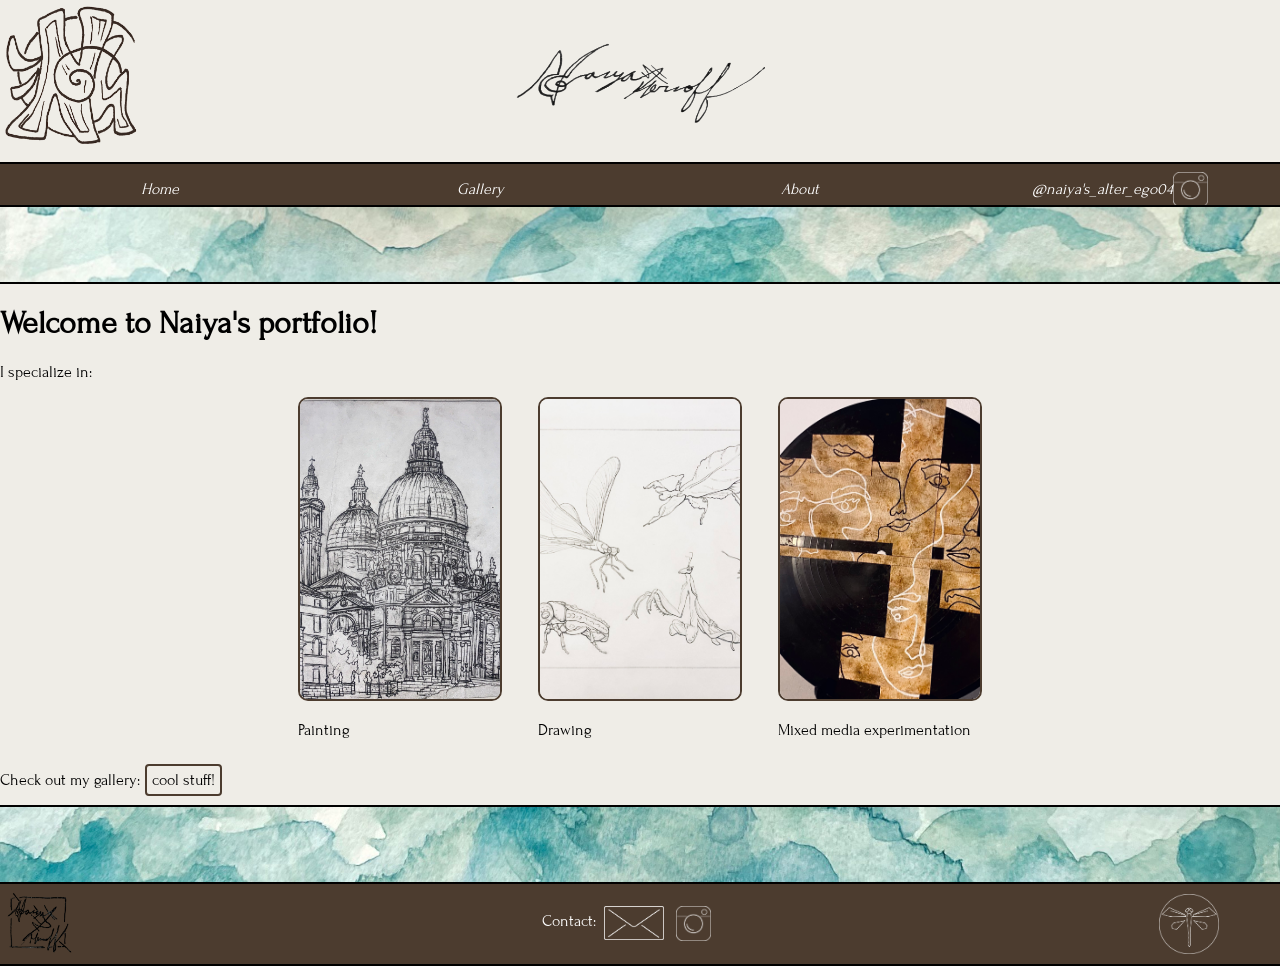
<file: index.html>
<!DOCTYPE html>
<html lang="en">
<head>
    <meta charset="UTF-8">
    <meta name="viewport" content="width=device-width, initial-scale=1.0">
    <title>Naiya-homepage</title>
    <link rel="stylesheet" href="style.css">
    <link rel="preconnect" href="https://fonts.googleapis.com">
    <link rel="preconnect" href="https://fonts.gstatic.com" crossorigin>
    <link href="https://fonts.googleapis.com/css2?family=Forum&display=swap" rel="stylesheet">
</head>
<body>
    <header>
        <a id="logo-link" href="index.html">
            <img id="home-header-logo" src="images/topleftlogopng.png" alt="logo-img">
        </a>
        <img id="header-signature-img" src="images/naiya-title-img.png" alt="header-title-img">

        <nav class="header-nav">
            <a href="index.html">Home</a>
            <a href="gallery.html">Gallery</a>
            <a href="about.html">About</a>
            <a class="insta-link" href="https://www.instagram.com/naiya_herzoff?utm_source=ig_web_button_share_sheet" target="_blank">
                <p>@naiya's_alter_ego04</p>
                <img src="images/instaicon2.png" class="custom-insta-logo" alt="insta-logo-img">
            </a>
        </nav>
        
    </header>

    <main>
        <img id="home-header-img" src="images/home-header-img.jpeg" alt="header-img">
        <h1>Welcome to Naiya's portfolio!</h1>
        <p>I specialize in:</p>

        <div id="home-imgs-card">

            <div id="home-img-set1">
                <img src="images/naiya_art_02.jpeg" id="home-img1" alt="home-img-1">
                <p id="home-img1-desc">Painting</p>
            </div>

            <div id="home-img-set2">
                <img src="images/naiya_art_06.jpeg" id="home-img2" alt="home-img-2">
                <p id="home-img2-desc">Drawing</p> 
            </div>

            <div id="home-img-set3">
                <img src="images/vinyl-faces-img.jpeg" id="home-img3" alt="home-img-3">
                <p id="home-img3-desc">Mixed media experimentation</p>
            </div>

        </div>

        <nav id="gallery-nav">
            <p>Check out my gallery: </p>
            <a id="gallery-button" href="gallery.html" target="_blank" >cool stuff!</a>
        </nav>
        
    </main>

    <img id="home-footer-img" src="images/home-footer-img.jpeg" alt="home-footer-img">

    <footer>
        <img id="footer-signature-img" src="images/bottomsignaturepng.png"  alt="naiya-signature-img">
        <nav id="footer-nav">
            <p>Contact:</p>
            <a id="footer-email-link" href="email">
                <img src="images/emailicon2.png" class="email-img" alt="email-img">
            </a>
            <a id="footer-insta-link" href="https://www.instagram.com/naiya_herzoff?utm_source=ig_web_button_share_sheet">
                <img id="footer-insta-img" src="images/instaicon2.png" class="custom-insta-logo" alt="insta-logo">
            </a>
        </nav>
        <img id="footer-icon" src="images/bottomicondragonfly.png" alt="dragonfly-footer-icon">
    </footer>
    
</body>
</html>
</file>
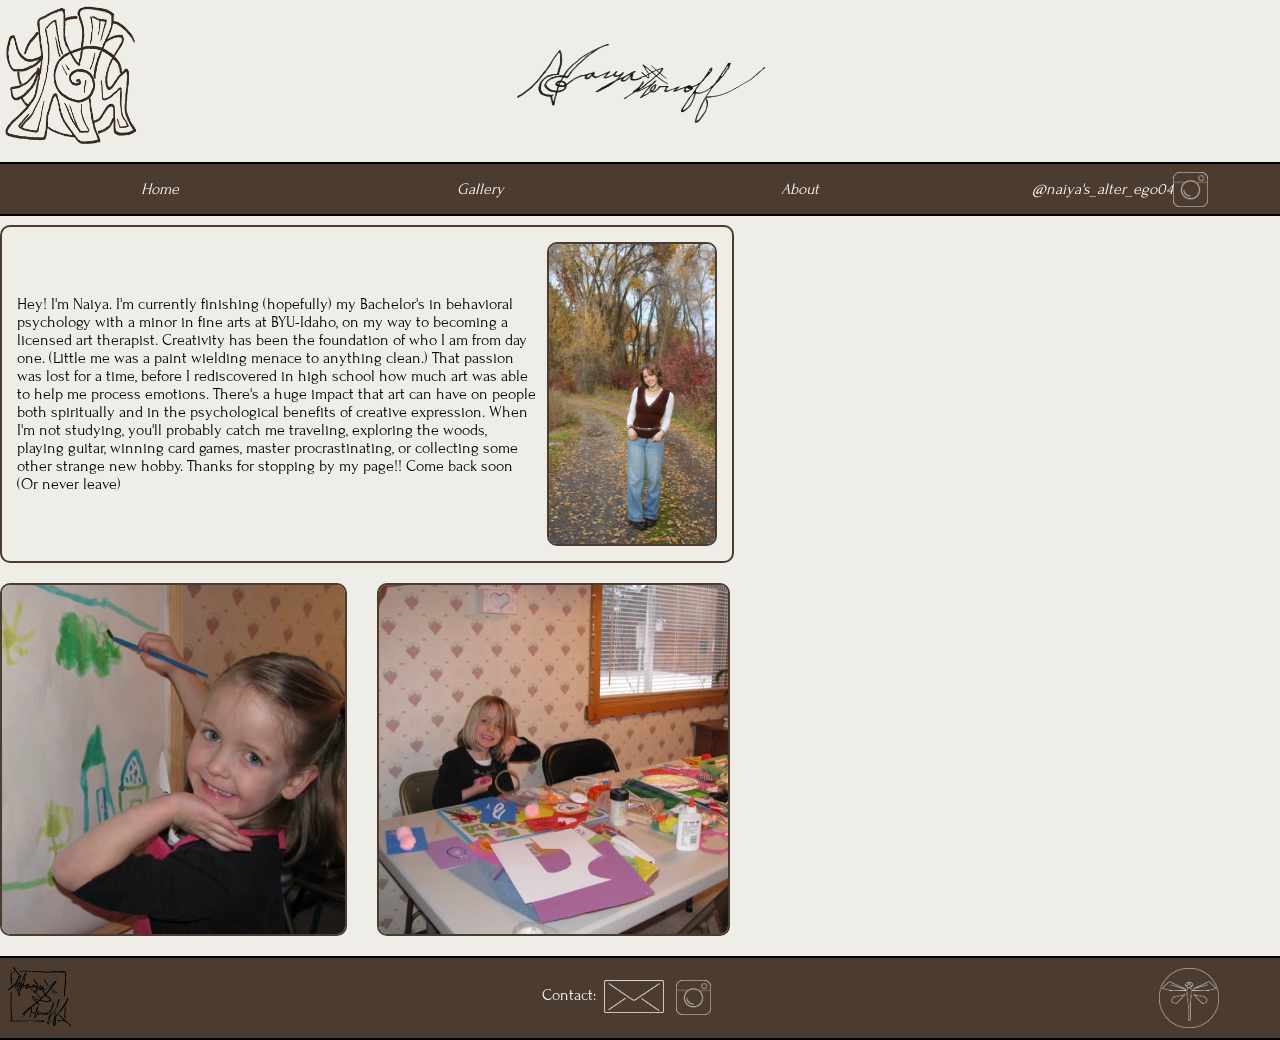
<file: about.html>
<!DOCTYPE html>
<html lang="en">
<head>
    <meta charset="UTF-8">
    <meta name="viewport" content="width=device-width, initial-scale=1.0">
    <title>Document</title>
    <link rel="stylesheet" href="style.css">
    <link rel="preconnect" href="https://fonts.googleapis.com">
    <link rel="preconnect" href="https://fonts.gstatic.com" crossorigin>
    <link href="https://fonts.googleapis.com/css2?family=Forum&display=swap" rel="stylesheet">
</head>
<body>
    <header>
        <a id="logo-link" href="index.html">
            <img id="home-header-logo" src="images/topleftlogopng.png" alt="logo-img">
        </a>
        <img id="header-signature-img" src="images/naiya-title-img.png" alt="header-title-img">

        <nav class="header-nav">
            <a href="index.html">Home</a>
            <a href="gallery.html">Gallery</a>
            <a href="about.html">About</a>
            <a class="insta-link" href="https://www.instagram.com/naiya_herzoff?utm_source=ig_web_button_share_sheet" target="_blank">
                <p>@naiya's_alter_ego04</p>
                <img src="images/instaicon2.png" class="custom-insta-logo" alt="insta-logo-img">
            </a>
        </nav>
    </header>

    <main>
        <div id="info-card">
            <p>Hey! I'm Naiya. 
                I'm currently finishing (hopefully) my Bachelor's in behavioral psychology with a minor in fine arts at BYU-Idaho, on my way to becoming a licensed art therapist.

                Creativity has been the foundation of who I am from day one. (Little me was a paint wielding menace to anything clean.)
                That passion was lost for a time, before I rediscovered in high school how much art was able to help me process emotions.
                There's a huge impact that art can have on people both spiritually and in the psychological benefits of creative expression. 

                When I'm not studying, you'll probably catch me traveling, exploring the woods, playing guitar, winning card games, master procrastinating, or collecting some other strange new hobby.

                Thanks for stopping by my page!! Come back soon (Or never leave)
            </p>
            <img src="images/adult_naiya.jpeg" alt="naiya-adult-img">
        </div>
        
        <div id="child-imgs">
            <img src="images/child_naiya_01.jpeg" alt="naiya-painting-img">
            <img src="images/child_naiya_02.jpeg" alt="naiya-crafting-img">
        </div>

    </main>

    <footer>
        <img id="footer-signature-img" src="images/bottomsignaturepng.png"  alt="naiya-signature-img">
        <nav id="footer-nav">
            <p>Contact:</p>
            <a id="footer-email-link" href="email">
                <img src="images/emailicon2.png" class="email-img" alt="email-img">
            </a>
            <a id="footer-insta-link" href="https://www.instagram.com/naiya_herzoff?utm_source=ig_web_button_share_sheet">
                <img id="footer-insta-img" src="images/instaicon2.png" class="custom-insta-logo" alt="insta-logo">
            </a>
        </nav>
        <img id="footer-icon" src="images/bottomicondragonfly.png" alt="dragonfly-footer-icon">
    </footer>
</body>
</html>
</file>
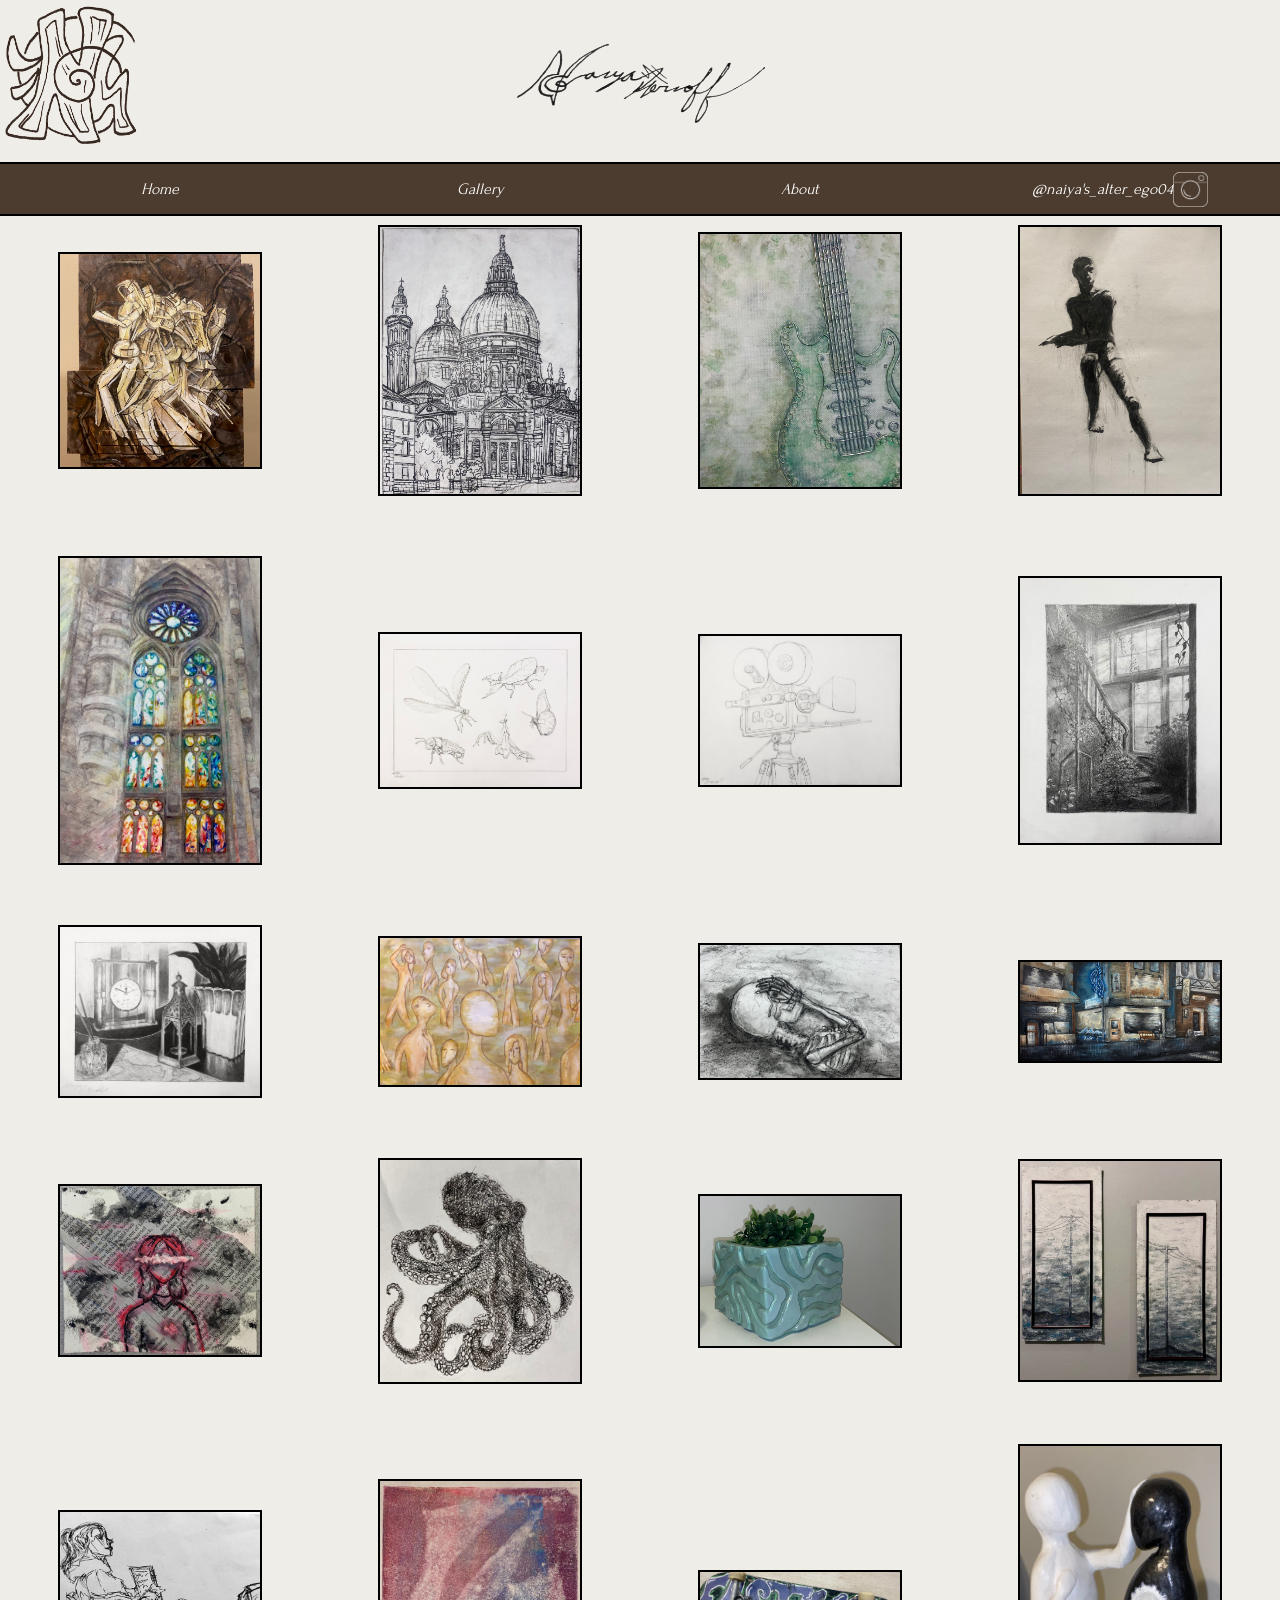
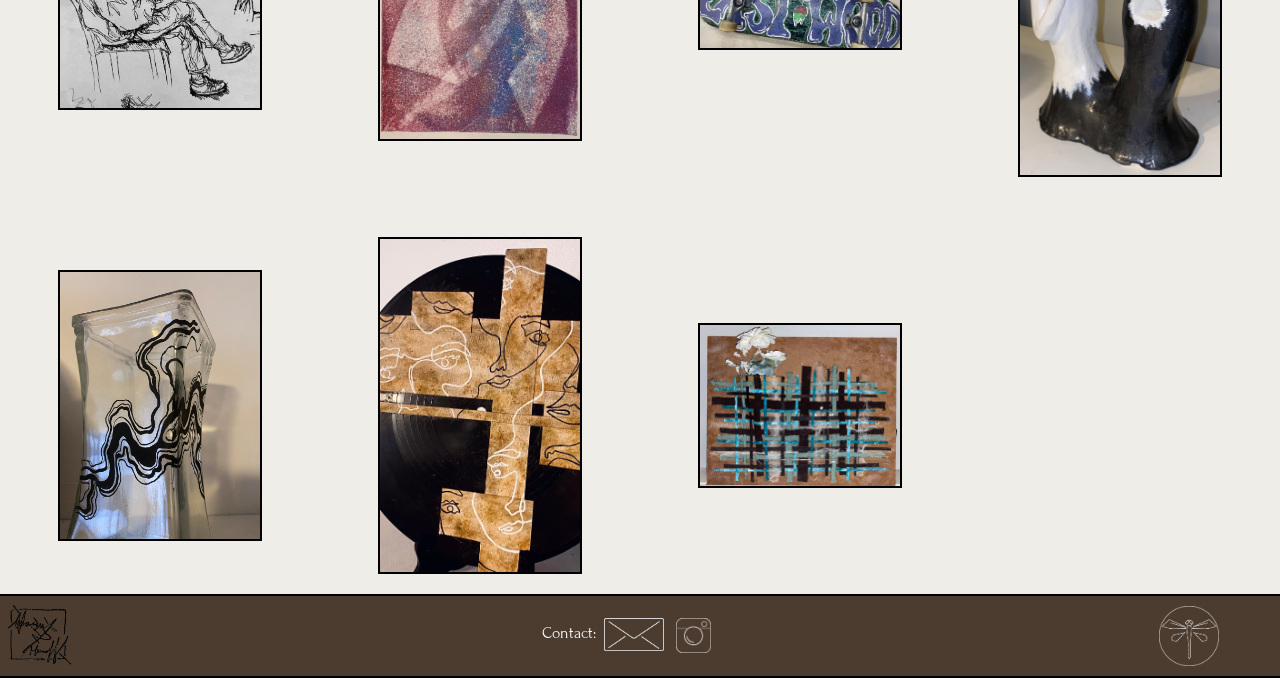
<file: gallery.html>
<!DOCTYPE html>
<html lang="en">
<head>
    <meta charset="UTF-8">
    <meta name="viewport" content="width=device-width, initial-scale=1.0">
    <title>Naiya-gallery</title>
    <link rel="stylesheet" href="style.css">
    <link rel="preconnect" href="https://fonts.googleapis.com">
    <link rel="preconnect" href="https://fonts.gstatic.com" crossorigin>
    <link href="https://fonts.googleapis.com/css2?family=Forum&display=swap" rel="stylesheet">

</head>
<body>

    <header>
        <a id="logo-link" href="index.html">
            <img id="home-header-logo" src="images/topleftlogopng.png" alt="logo-img">
        </a>
        <img id="header-signature-img" src="images/naiya-title-img.png" alt="header-title-img">

        <nav class="header-nav">
            <a href="index.html">Home</a>
            <a href="gallery.html">Gallery</a>
            <a href="about.html">About</a>
            <a class="insta-link" href="https://www.instagram.com/naiya_herzoff?utm_source=ig_web_button_share_sheet" target="_blank">
                <p>@naiya's_alter_ego04</p>
                <img src="images/instaicon2.png" class="custom-insta-logo" alt="insta-logo-img">
            </a>
        </nav>

    </header>
    
    <main>
        <div id="gallery-card">
            <img src="images/naiya_art_01.jpeg" alt="abstract-art-img">
            <img src="images/naiya_art_02.jpeg" alt="cathedral-drawing-img">
            <img src="images/naiya_art_03.jpeg" alt="electric-guitar-drawing">
            <img src="images/naiya_art_04.jpeg" alt="drawing-of-man-img">
            <img src="images/naiya_art_05.jpeg" alt="stained-glass-img">
            <img src="images/naiya_art_06.jpeg" alt="insects-img">
            <img src="images/naiya_art_07.jpeg" alt="camera-img">
            <img src="images/naiya_art_08.jpeg" alt="stairwell-img">
            <img src="images/naiya_art_09.jpeg" alt="clock-img">
            <img src="images/naiya-art-10.jpeg" alt="people-drawing-img">
            <img src="images/naiya-art-11.jpeg" alt="skeleton-drawing-img">
            <img src="images/naiya-art-12.jpeg" alt="alley-drawing-img">
            <img src="images/newspaper-drawing-img.jpeg" alt="newspaper-img">
            <img src="images/octopus-img.jpeg" alt="octopus-img">
            <img src="images/plantbox-img.jpeg" alt="plantbox-img">
            <img src="images/powerlines-img.jpeg" alt="powerlines-img">
            <img src="images/reading-drawing-img.jpeg" alt="reading-img">
            <img src="images/red-abstract-img.jpeg" alt="red-abstract-img">
            <img src="images/skateboard-img.jpeg" alt="skateboard-img">
            <img src="images/statues-img.jpeg" alt="statues-img">
            <img src="images/vase-img.jpeg" alt="vase-img">
            <img src="images/vinyl-faces-img.jpeg" alt="vinyl-img">
            <img src="images/weave-img.jpeg" alt="weave-img">
        </div>
    </main>

    <footer>
        <img id="footer-signature-img" src="images/bottomsignaturepng.png"  alt="naiya-signature-img">
        <nav id="footer-nav">
            <p>Contact:</p>
            <a id="footer-email-link" href="email">
                <img src="images/emailicon2.png" class="email-img" alt="email-img">
            </a>
            <a id="footer-insta-link" href="https://www.instagram.com/naiya_herzoff?utm_source=ig_web_button_share_sheet">
                <img id="footer-insta-img" src="images/instaicon2.png" class="custom-insta-logo" alt="insta-logo">
            </a>
        </nav>
        <img id="footer-icon" src="images/bottomicondragonfly.png" alt="dragonfly-footer-icon">
    </footer>
</body>
</html>
</file>
<file: style.css>
/* header styling */
body {
    font-family: "Forum", serif;
    font-weight: 400;
    font-style: normal;
    background-color: #EFEDE7;
    margin: 0;
    padding: 0;

    min-height: 100vh;
    display: flex;
    flex-direction: column;
}

header {
    display: grid;
    grid-template-columns: repeat(4, 1fr);
    grid-template-rows: 1.5fr 1fr;
    max-height: 200px;
    width: 100%;
    margin: 0;
    padding: 0;
}

#home-header-logo {
    width: auto;
    max-height: 150px;
}

#logo-link {
    max-width: 150px;
    justify-self: left;
}

#logo-link:hover {
    background-color: #dae3eea8;
}

.header-nav{
    background-color: #4C3C2F;
    color: white;
    grid-row: 2;
    grid-column: 1/5;
    display: grid;
    grid-template-columns: repeat(4, 1fr);
    border-top: solid 2px black;
    border-bottom: 2px black solid;
}

.header-nav a {
    display: flex;
    text-decoration: none;
    color: white;
    justify-self: center;
    align-self: center;

    font-family: "Forum", italic;
    font-weight: 400;
    font-style: oblique 14deg;
}

.header-nav a:hover{
    background-color: #DAE3EE;
    color: #4C3C2F;
}

#header-signature-img{
    grid-column: 2/4;
    max-width: 250px;
    height: auto;
    justify-self: center;
    align-self: center;
    object-fit: cover;
}

.custom-insta-logo{
 max-height: 35px;
 width: auto;
 align-self: center;
}

/* homepage styling */

#home-header-img{
    display: block;
    max-height: 75px;
    width: 100%;
    object-fit: cover;
    border-bottom: solid 2px black;
    border-top: 2px black solid;
}

main {
    justify-items: center;
    margin: 5px 0 0 0;
}

#gallery-nav {
    display: flex;
}

#gallery-button{
    margin-left: 5px;
  padding: 5px 5px;
  border: #4C3C2F 2px solid;
  color: black;
  text-decoration: none;
  border-radius: 4px;
  align-self: center;
}

#gallery-button:hover{
  padding: 10px 10px;
  background-color: #4c3c2fa5;
  color: aliceblue;
  }


#home-imgs-card {
    display: grid;
    /* 1. Mobile First: Items take full width and stack vertically */
    grid-template-columns: 1fr; 
    row-gap: 20px;
    width: 100%;
    margin: 0 auto;
}

#home-imgs-card div{
    justify-self: center;
    justify-items: center;
}


#home-imgs-card img{
  width: 200px;
  height: 300px;
  max-width: 200px;
  object-fit: cover;
  border: #4C3C2F 2px solid;
  border-radius: 10px;
  justify-self: center;
  overflow: hidden;
}

#home-footer-img {
    display: block;
    max-height: 75px;
    width: 100%;
    object-fit: cover;
    border-top: solid 2px black;
    /* border-bottom: solid 2px black; */
    margin: 0px;
}

/* footer styling  */
footer {
    max-height: 150px;
    width: 100%;
    background-color: #4C3C2F;
    display: grid;
    grid-template-columns: .25fr 1.25fr .25fr;
    grid-template-rows: 1fr;
    border-bottom: solid 2px black;
    border-top: solid 2px black;
}

#footer-signature-img {
    display: block;
    max-height: 80px;
    width: auto;
}

#footer-icon {
    max-width: 60px;
    height: auto;
    align-self: center;
    justify-self: center;
}

#footer-nav{
    display: grid;
    grid-template-columns: repeat(3, 1fr);
    align-self: center;
    justify-self: center;
    color: white;
}

#footer-nav a{
    text-decoration: none;
    color: white;
}

#footer-nav a:hover{
    background-color: rgba(240, 248, 255, 0.144);
}

footer p{
    margin: 6px 8px 0 10px;
}
.email-img{
    max-width: 60px;
    height: auto;
}
#footer-email-link {
    max-width: 60px;
    max-height: 35px;
}

#footer-insta-link {
    max-width: 35px;
    max-height: 35px;
}

/* gallery styling */

#gallery-card {
    /* 1. Mobile First: Items take full width and stack vertically */
    display: grid;
    grid-template-columns: 1fr; 
    row-gap: 20px;
    width: 100%;
    margin: 0 auto;
    justify-items: center;
}

#gallery-card img{
    height: auto;
    max-width: 200px;
    margin: 20px;
    border: solid black 2px;
    align-self: center;
    justify-self: center;
}

/* about page styling */

#info-card {
    margin: 20px 0 0 0;
    padding: 15px;
    display: flex;
    flex-direction: column-reverse;
    max-width: 300px;
    border: #4C3C2F 2px solid;
    border-radius: 10px;
    align-items: center;
    overflow: hidden;
}

#info-card img {
    width: auto;
    max-height: 300px;
    border: #4C3C2F 2px solid;
    border-radius: 10px;
    margin: 0 0 0 10px;
    object-fit: cover;
}

#child-imgs {
    display: flex;
    flex-direction: column;
    margin: 20px 0 20px 0;
    max-width: 365px;
    gap: 30px;

}

#child-imgs img{
    max-width: 150px;
    height: auto;
    object-fit: cover;
    border: #4C3C2F 2px solid;
    border-radius: 10px;
    justify-self: center;
    overflow: hidden;
}


/* I got the media query view from AI */
/* 2. Desktop View: Applies when the screen is wide enough for all 3 columns */
@media (min-width: 650px) {
    #home-imgs-card {
        grid-template-columns: repeat(3, 200px);
        justify-content: space-between;
        max-width: 680px;
    }
    #gallery-card {
        display: grid;
        grid-template-columns: repeat(4, 1fr);
        max-width: 8000px;
        justify-items: center;
        align-items: center;
        }

    #info-card {
        display: flex;
        flex-direction: row;
        margin: 20px 0 0 0;
        padding: 15px;
        max-width: 700px;
        border: #4C3C2F 2px solid;
        border-radius: 10px;
        align-items: center;
        overflow: hidden;
    }

    #info-card img {
        width: auto;
        max-height: 300px;
        border: #4C3C2F 2px solid;
        border-radius: 10px;
        margin: 0 0 0 10px;
        object-fit: cover;
    }

    #child-imgs {
        margin: 20px 0 20px 0;
        display: flex;
        flex-direction: row;
        max-width: 730px;
        gap: 30px;

    }

    #child-imgs img{
        max-width: 350px;
        height: auto;
        object-fit: cover;
        border: #4C3C2F 2px solid;
        border-radius: 10px;
        justify-self: center;
        overflow: hidden;
    }
}
</file>
